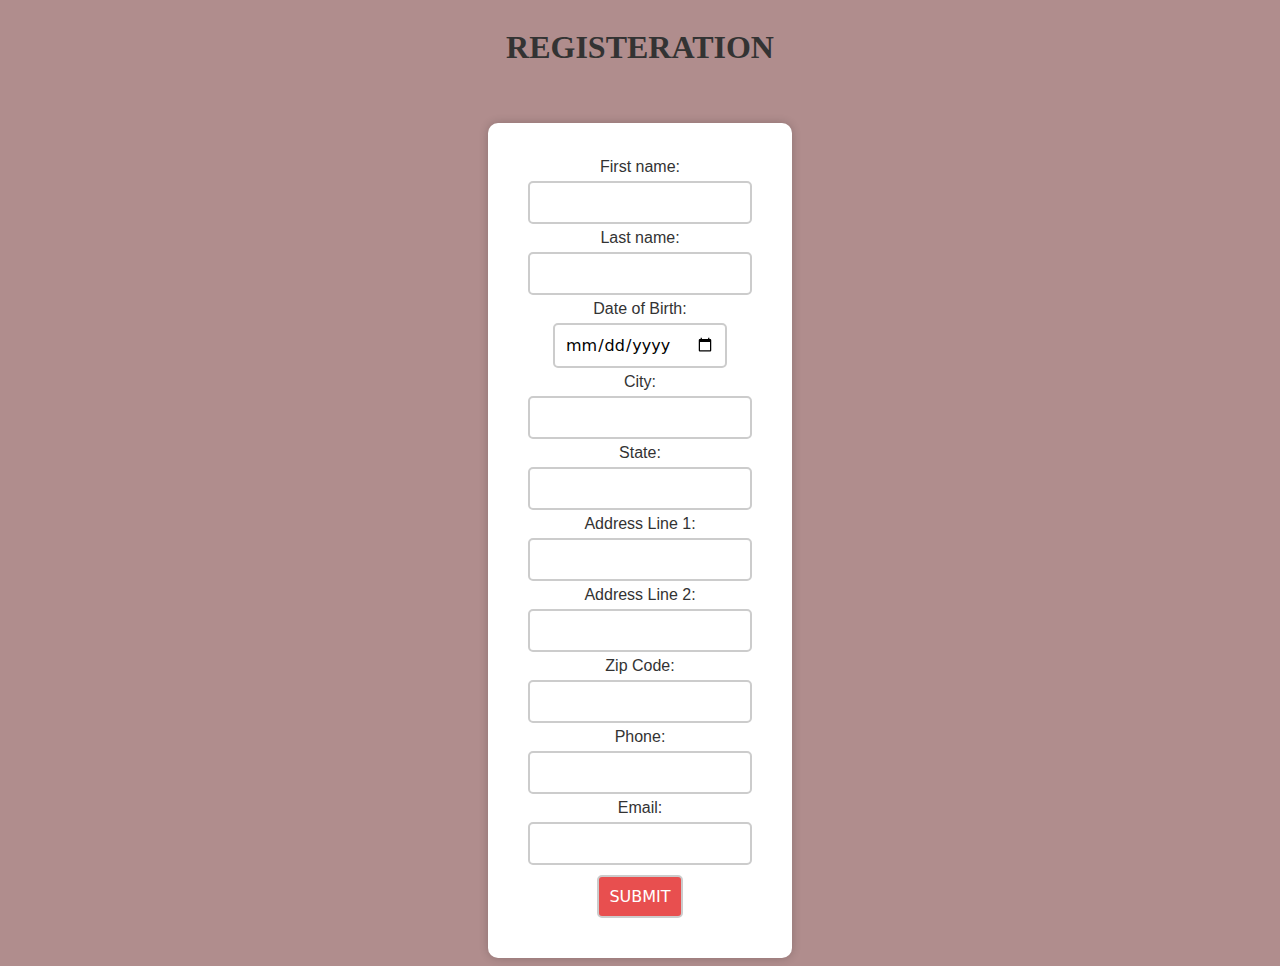
<file: index.html>
<!DOCTYPE html>
<html>
<head>
    <title>STUDENT REGISTRATION</title>
    <link rel="stylesheet" href="style.css">
</head>
<body>
    <h1>REGISTERATION</h1>
    <form id="create-user-form">
        <label for="fname">First name:</label>
        <input type="text" id="username" name="fname" required>

        <label for="lname">Last name:</label>
        <input type="text" id="username" name="lname" required>

        <label for="dob">Date of Birth:</label>
        <input type="date" id="dob" name="dob" required>

        <label for="city">City:</label>
        <input type="text" id="city" name="city" required>

        <label for="state">State:</label>
        <input type="text" id="state" name="state" required>

        <label for="address1">Address Line 1:</label>
        <input type="text" id="address1" name="address1" required>

        <label for="address2">Address Line 2:</label>
        <input type="text" id="address2" name="address2">

        <label for="zip">Zip Code:</label>
        <input type="text" id="zip" name="zip" required>

        <label for="phone">Phone:</label>
        <input type="tel" id="phone" name="phone" required>

        <label for="email">Email:</label>
        <input type="email" id="email" name="email" required>

        <button type="submit" onclick="redirectToDisplayPage()" required>SUBMIT</button>
    </form>

    <script>
        const form = document.getElementById("create-user-form");

        form.addEventListener("submit", async (event) => {
            event.preventDefault(); // prevent the form from submitting normally

            // check that all required fields are filled in
            if (form.checkValidity()) {
                try {
                    // submit the form using fetch
                    const response = await fetch("http://127.0.0.1:3000/create", {
                        method: "POST",
                        headers: {
                            "Content-Type": "application/json"
                        },
                        body: JSON.stringify(Object.fromEntries(new FormData(form)))
                    });
                    if (response.ok) {
                        alert("User created successfully!");
                        form.reset(); // reset the form
                    } else {
                        alert("Error creating user");
                    }
                } catch (error) {
                    console.error(error);
                    alert("Error creating user");
                }
            } else {
                form.reportValidity(); // display error messages for invalid fields
            }
        });

        function redirectToDisplayPage() {
            window.location.href = "thanks.html";
        }

    </script>
</body>
</html>
</file>
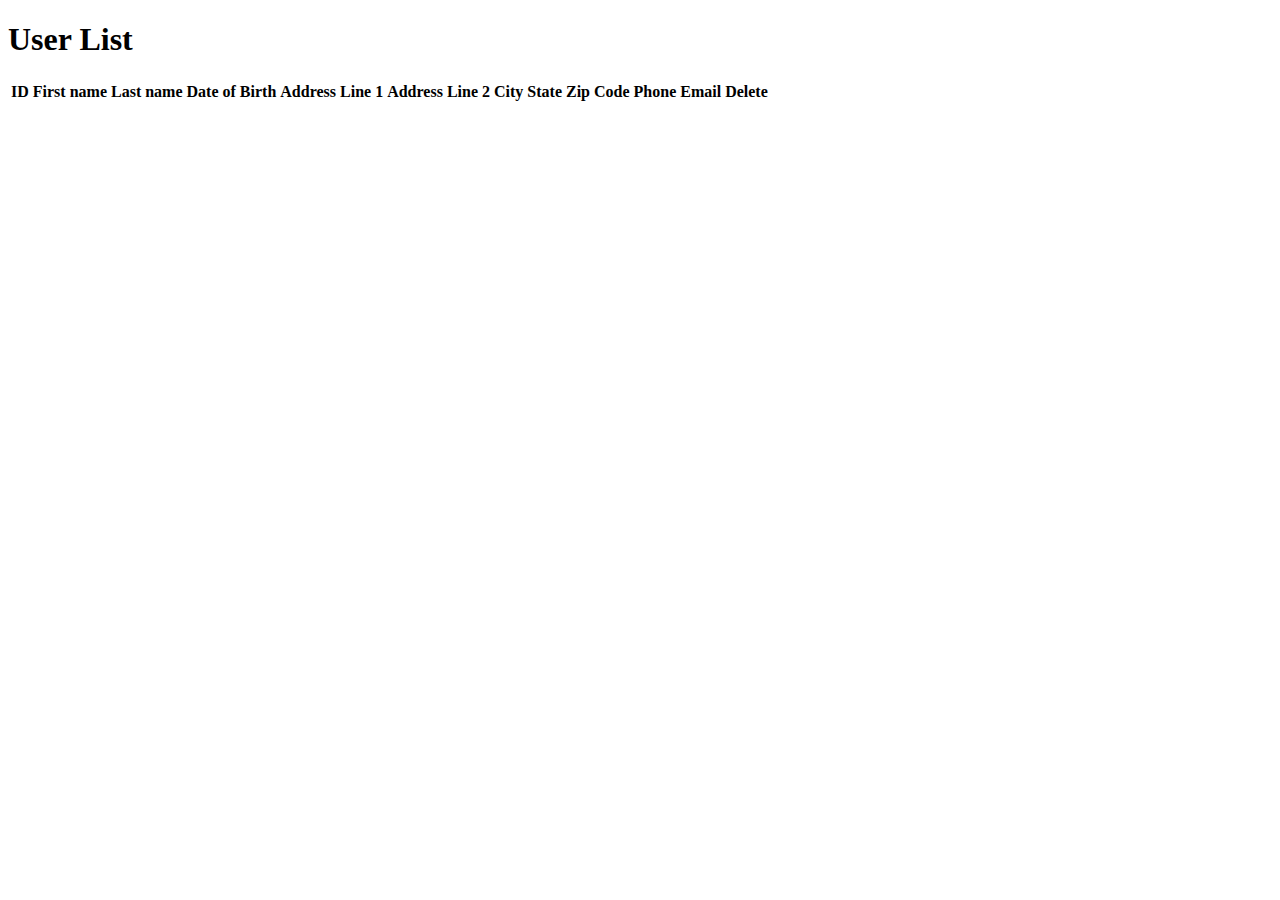
<file: display.html>
<!DOCTYPE html>
<html>
<head>
    <title>User List</title>
</head>
<body>
    <h1>User List</h1>
    <table>
        <thead>
            <tr>
                <th>ID</th>
                <th>First name</th>
                <th>Last name</th>
                <th>Date of Birth</th>
                <th>Address Line 1</th>
                <th>Address Line 2</th>
                <th>City</th>
                <th>State</th>
                <th>Zip Code</th>
                <th>Phone</th>
                <th>Email</th>
                <th>Delete</th>
            </tr>
        </thead>
        <tbody id="user-list">
        </tbody>
    </table>

    <script>
        // function to create a row in the user list table
        function createUserRow(user) {
            const row = document.createElement("tr");
            row.innerHTML = `
                <td>${user.id}</td>
                <td>${user.fname}</td>
                <td>${user.lname}</td>
                <td>${user.dob}</td>
                <td>${user.address1}</td>
                <td>${user.address2}</td>
                <td>${user.city}</td>
                <td>${user.state}</td>
                <td>${user.zip}</td>
                <td>${user.phone}</td>
                <td>${user.email}</td>
                <td>
                    <button class="delete-button" data-user-id="${user.id}">Delete</button>
                </td>
            `;
            return row;
        }

        // function to refresh the user list from the server
        async function refreshUserList() {
            const response = await fetch("http://localhost:3000/users");
            const users = await response.json();
            const userList = document.getElementById("user-list");
            userList.innerHTML = "";
            users.forEach(user => {
                const row = createUserRow(user);
                userList.appendChild(row);
            });

            // add event listener to each delete button
            const deleteButtons = document.querySelectorAll(".delete-button");
            deleteButtons.forEach(button => {
                button.addEventListener("click", async () => {
                    const userId = button.dataset.userId;
                    const confirmed = confirm(`Are you sure you want to delete user with ID ${userId}?`);
                    if (confirmed) {
                        const response = await fetch(`http://localhost:3000/delete/${userId}`, {
                            method: "DELETE"
                        });
                        const result = await response.json();
                        alert(result);
                        refreshUserList();
                    }
                });
            });
        }

        // initial load of user list
        refreshUserList();
    </script>
</body>
</html>
</file>
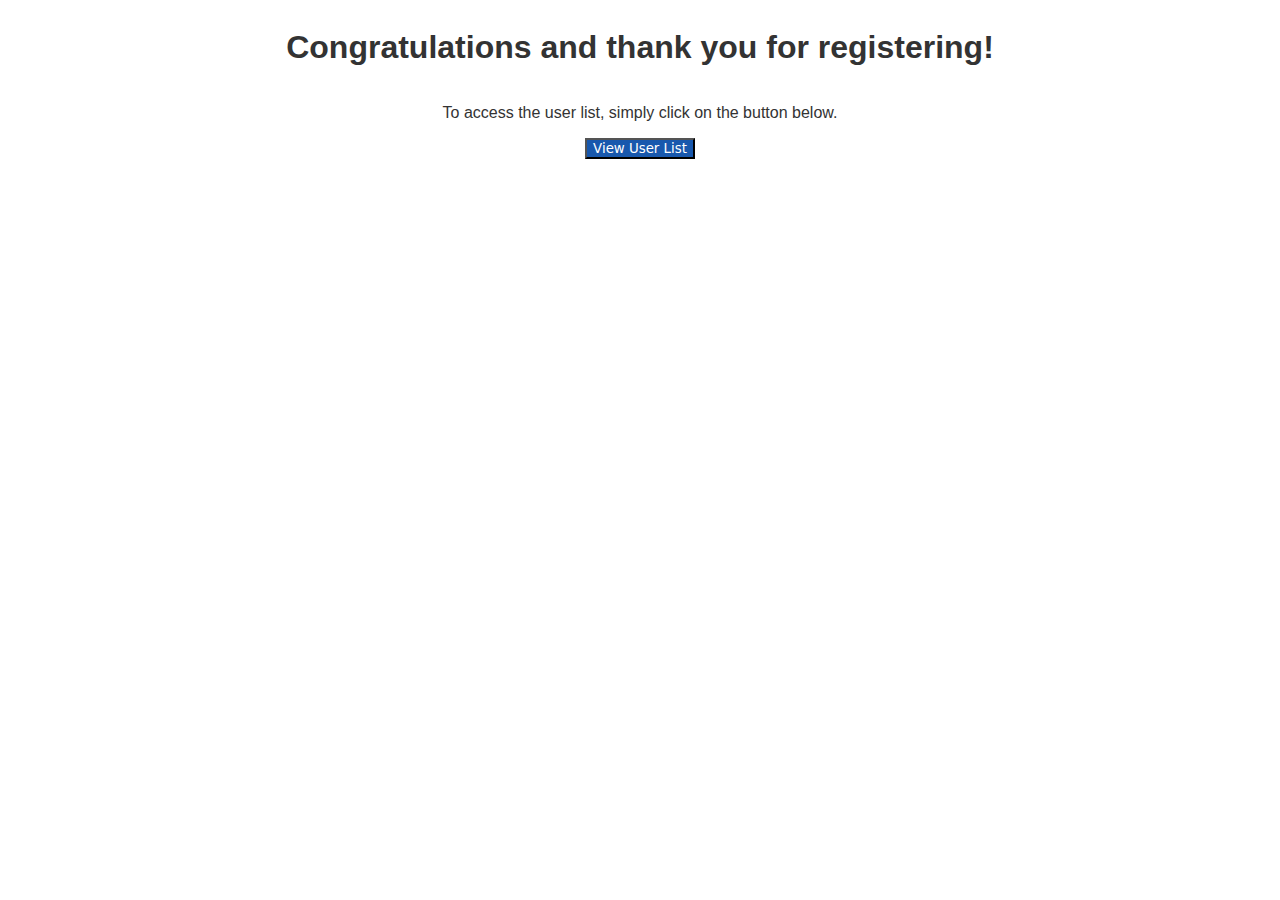
<file: thanks.html>
<!DOCTYPE html>
<html lang="en">
<head>
    <title>THANKS</title>
</head>
<body>
    <h1>Congratulations and thank you for registering!</h1>
    <p>To access the user list, simply click on the button below.</p>
    <a href="display.html"><button type="list">View User List</button></a>

    <style>
        body {
            display: flex;
            flex-direction: column;
            justify-content: center;
            align-items: center;
            position: relative;
            font-family: Arial, sans-serif;
            color: #333;
            background-color: #ffffff;
        }
        button[type="list"] {
            background-color: #1858ad;
            color: #fff;
            cursor: pointer;
            transition: background-color 0.3s ease;
            font-family: system-ui, -apple-system, BlinkMacSystemFont, 'Segoe UI', Roboto, Oxygen, Ubuntu, Cantarell, 'Open Sans', 'Helvetica Neue', sans-serif;
        }
    </style>

</body>
</html>
</file>
<file: style.css>
body {
    display: flex;
    flex-direction: column;
    justify-content: center;
    align-items: center;
    position: relative;
    font-family: Arial, sans-serif;
    color: #333;
    background-color: #b08d8d;
  }
  
  h1 {
    text-align: center;
    font-family: 'Times New Roman', Times, serif;
  }
  
  form {
    display: flex;
    flex-direction: column;
    align-items: center;
    padding: 35px;
    margin-top: 35px;
    background-color: #fff;
    border-radius: 10px;
    box-shadow: 0 0 10px rgba(0, 0, 0, 0.2);
    font-family:'Franklin Gothic Medium', 'Arial Narrow', Arial, sans-serif;
  }
  
  input,
  button {
    margin: 5px;
    padding: 10px;
    border: 2px solid #ccc;
    border-radius: 5px;
    font-size: 16px;
    font-family:system-ui, -apple-system, BlinkMacSystemFont, 'Segoe UI', Roboto, Oxygen, Ubuntu, Cantarell, 'Open Sans', 'Helvetica Neue', sans-serif;
  }
  
  input:focus {
    outline: none;
    border-color: #7f7fff;
  }
  
  button[type="submit"] {
    background-color: #e84f4f;
    color: #fff;
    cursor: pointer;
    transition: background-color 0.3s ease;
    font-family: system-ui, -apple-system, BlinkMacSystemFont, 'Segoe UI', Roboto, Oxygen, Ubuntu, Cantarell, 'Open Sans', 'Helvetica Neue', sans-serif;
  }
  
  button[type="submit"]:hover {
    background-color: #333;
  }
</file>
